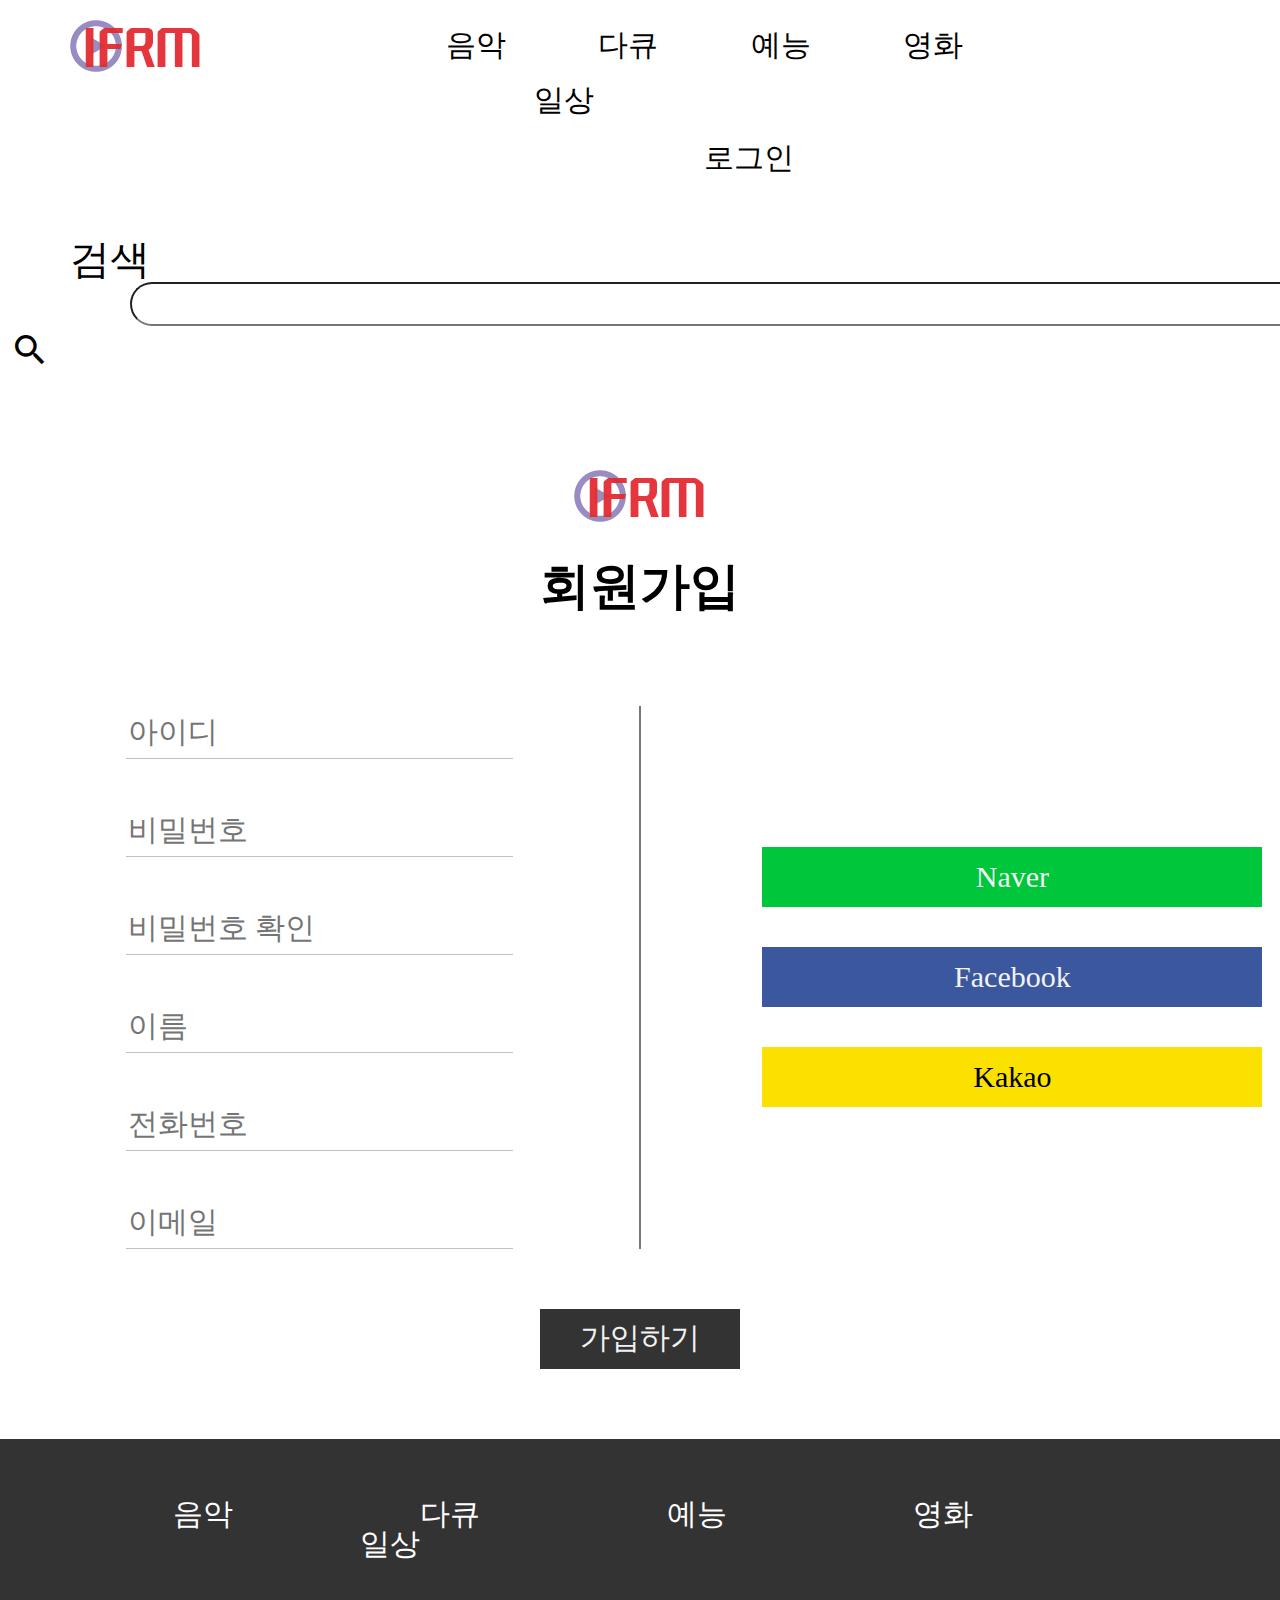
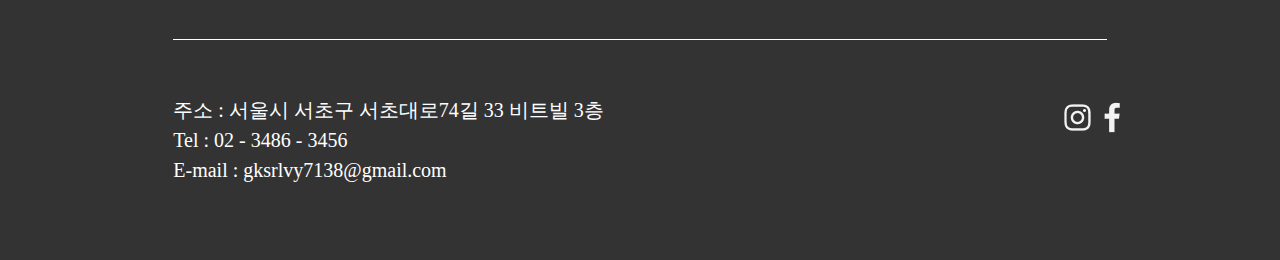
<file: join.html>
<!DOCTYPE html>
<html lang="en">
<head>
    <meta charset="UTF-8">
    <meta http-equiv="X-UA-Compatible" content="IE=edge">
    <meta name="viewport" content="width=device-width, initial-scale=1.0">
    <title>회원가입</title>
    <link href="https://fonts.googleapis.com/icon?family=Material+Icons" rel="stylesheet">
    <script src="https://ajax.googleapis.com/ajax/libs/jquery/3.1.1/jquery.min.js"></script>
    <script src="https://code.jquery.com/jquery-3.6.0.min.js" integrity="sha256-/xUj+3OJU5yExlq6GSYGSHk7tPXikynS7ogEvDej/m4=" crossorigin="anonymous"></script>
    <script src="js/popup.js"></script>
    <link rel="stylesheet" href="css/import.css">
</head>
<body>
    <form id="tableup1" class="popup01">
        <div>
            <div class="logobox">
                <h1><a href="index.html"><img src="img/Logo.png" alt=""></a></h1>
            </div>
            <div class="LPage">
                <h2>IFRM 로그인</h2>
                <ul>
                    <li>
                        <input type="text" placeholder='ID' title="아이디" class="ID">
                    </li>
                    <li>
                        <input type="password" placeholder='Password' title="비밀번호" class="ID">
                    </li>
                    <li class="chkbox" >
                        <input type="checkbox" id="chkId">Save ID
                    </li>
                </ul>    
            </div>
            <div class="btn">
                <ul>
                    <li id="Login"><a href="">Log in</a></li>
                    <li id="Naver"><a href="">Naver</a></li>
                    <li id="Facebook"><a href="">Facebook</a></li>
                    <li id="Kakao"><a href="">Kakao</a></li>
                </ul>    
            </div>
            <div class="submenu">
                <a href="#">아이디 찾기</a><a href="#">비밀번호 찾기</a><a href="join.html">회원가입</a>
            </div>
            <span class="material-icons-outlined">close</span>
        </div>
    </form>
    <header>
        <h1><a href="index.html"><img src="img/Logo.png" alt=""></a></h1>
        <nav>
            <ul class="navList">
                <li><a href="music.html">음악</a></li>
                <li><a href="docu.html">다큐</a></li>
                <li><a href="enter.html">예능</a></li>
                <li><a href="movie.html">영화</a></li>
                <li><a href="vlog.html">일상</a></li>
            </ul>
            <button class="btn01">로그인</button>
        </nav>
        <div>
            <p>검색</p>
            <input class="search" type="text" name="" id=""><span class="material-icons">search</span>
        </div>
    </header>

    <form class="joinSection">
        <h1><img src="img/Logo.png"></h1>
        <div>
            <h2>회원가입</h2>
            <div>
                <div class="inbox">
                    <input type="text" placeholder="아이디">                
                    <input type="text" placeholder="비밀번호">
                    <input type="text" placeholder="비밀번호 확인">
                    <input type="text" placeholder="이름">
                    <input type="text" placeholder="전화번호">
                    <input type="text" placeholder="이메일">
                </div>


                <div class="snsbox">
                    <ul>
                        <li class="naver"><a href="">Naver</a></li>
                        <li class="fb"><a href="">Facebook</a></li>
                        <li class="kakao"><a href=""> Kakao</a></li>
                    </ul>   
                </div>
            </div>
        </div>
        <button type="button">가입하기</button>
    </form>

    <footer>
        <div>
            <ul>
                <li><a href="music.html">음악</a></li>
                <li><a href="docu.html">다큐</a></li>
                <li><a href="enter.html">예능</a></li>
                <li><a href="movie.html">영화</a></li>
                <li><a href="vlog.html">일상</a></li>
            </ul>
        </div>
        <div class="adddiv">
            <address>
                <span>
                    주소 : 서울시 서초구 서초대로74길 33 비트빌 3층
                </span>
                <span>
                    <a href="tel:+0234863456">
                        Tel : 02 - 3486 - 3456
                    </a>
                </span>
                <span>
                    E-mail : gksrlvy7138@gmail.com
                </span>
            </address>
            <div>
                <a href=""><img src="img/instagram.png" alt=""></a>
                <a href=""><img src="img/facebook.png" alt=""></a>
            </div>
        </div>
    </footer>
</html>
</file>
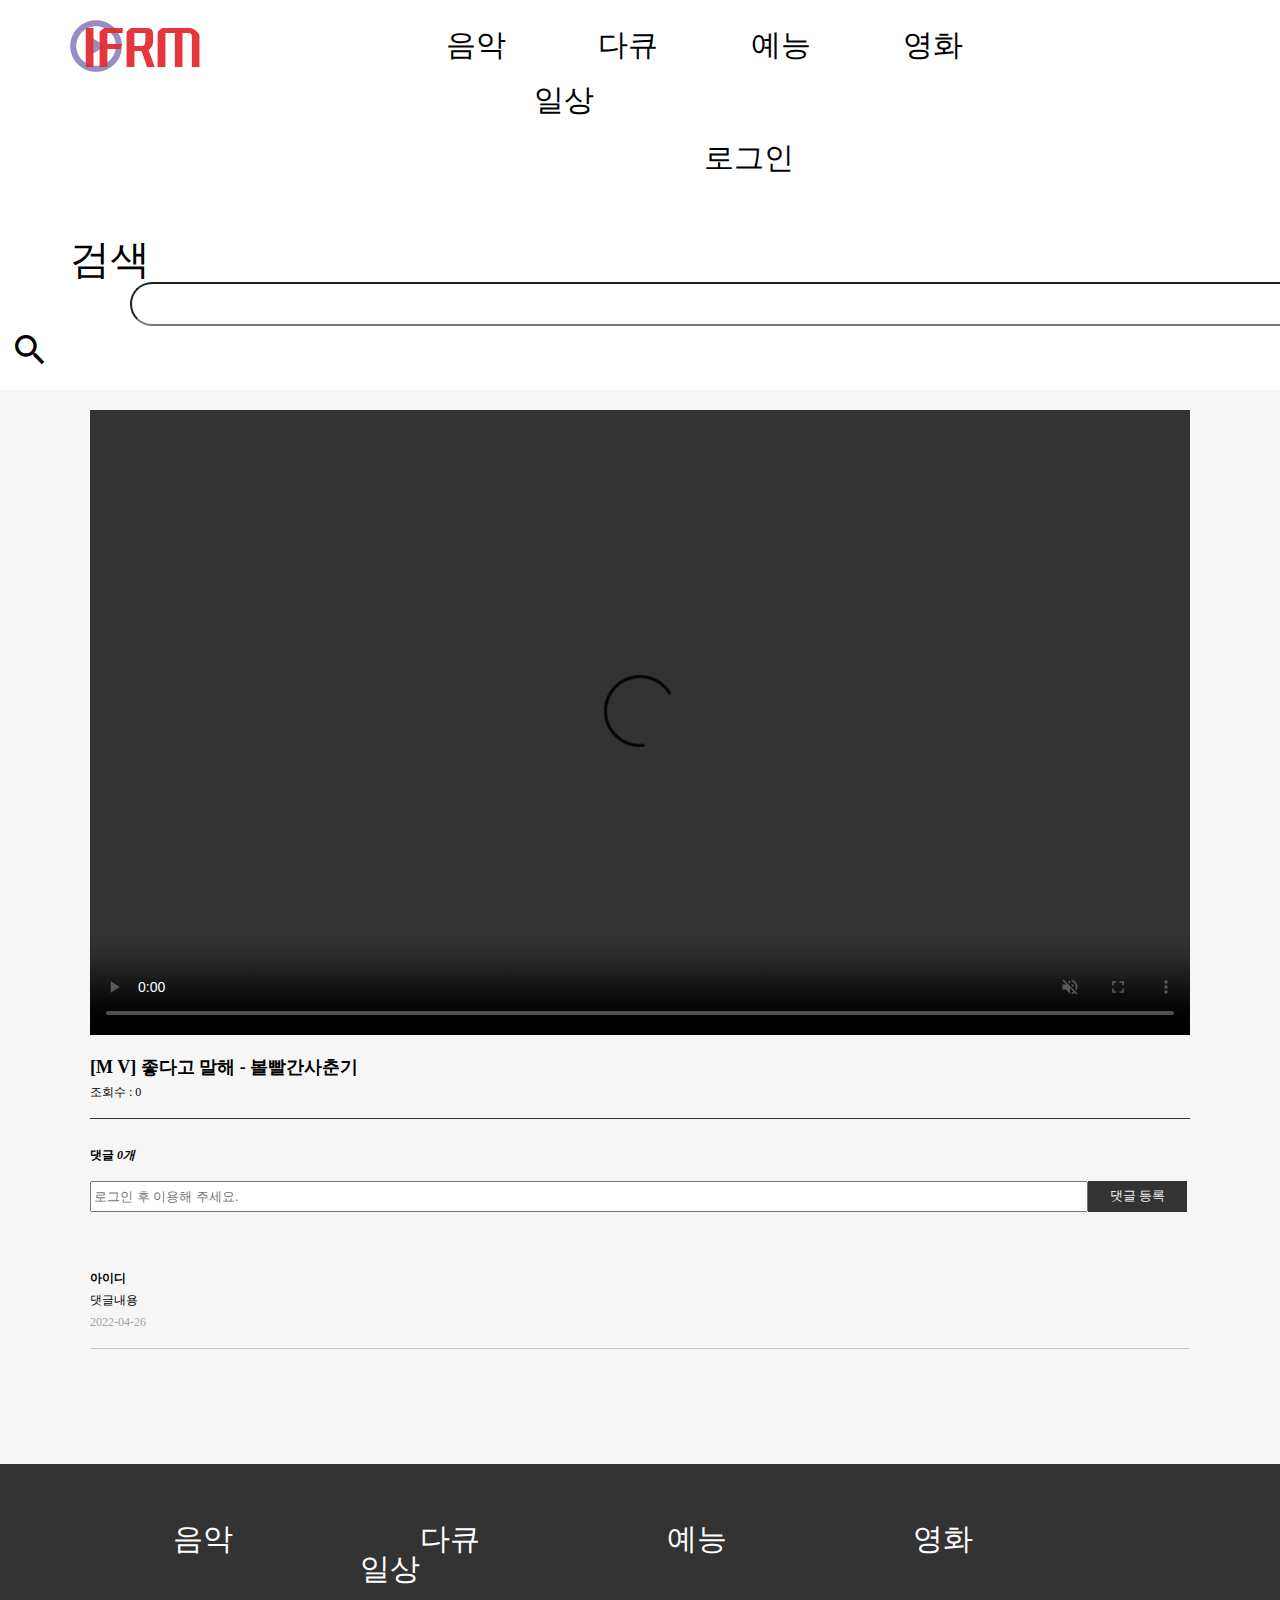
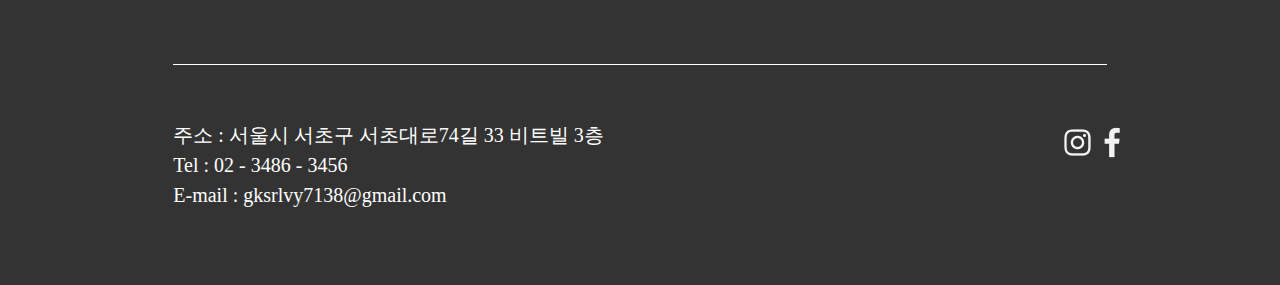
<file: playerPage.html>
<!DOCTYPE html>
<html lang="en">
<head>
    <meta charset="UTF-8">
    <meta http-equiv="X-UA-Compatible" content="IE=edge">
    <meta name="viewport" content="width=device-width, initial-scale=1.0">
    <title>제목</title>
    <link href="https://fonts.googleapis.com/icon?family=Material+Icons" rel="stylesheet">
    <script src="https://ajax.googleapis.com/ajax/libs/jquery/3.1.1/jquery.min.js"></script>
    <script src="https://code.jquery.com/jquery-3.6.0.min.js" integrity="sha256-/xUj+3OJU5yExlq6GSYGSHk7tPXikynS7ogEvDej/m4=" crossorigin="anonymous"></script>
    <script src="js/popup.js"></script>
    <link rel="stylesheet" href="css/import.css">
</head>
<body>
    <form id="tableup1" class="popup01">
        <div>
            <div class="logobox">
                <h1><a href="index.html"><img src="img/Logo.png" alt=""></a></h1>
            </div>
            <div class="LPage">
                <h2>IFRM 로그인</h2>
                <ul>
                    <li>
                        <input type="text" placeholder='ID' title="아이디" class="ID">
                    </li>
                    <li>
                        <input type="password" placeholder='Password' title="비밀번호" class="ID">
                    </li>
                    <li class="chkbox" >
                        <input type="checkbox" id="chkId">Save ID
                    </li>
                </ul>    
            </div>
            <div class="btn">
                <ul>
                    <li id="Login"><a href="">Log in</a></li>
                    <li id="Naver"><a href="">Naver</a></li>
                    <li id="Facebook"><a href="">Facebook</a></li>
                    <li id="Kakao"><a href="">Kakao</a></li>
                </ul>    
            </div>
            <div class="submenu">
                <a href="#">아이디 찾기</a><a href="#">비밀번호 찾기</a><a href="join.html">회원가입</a>
            </div>
            <span class="material-icons-outlined">close</span>
        </div>
    </form>
    <header>
        <h1><a href="index.html"><img src="img/Logo.png" alt=""></a></h1>
        <nav>
            <ul class="navList">
                <li><a href="music.html">음악</a></li>
                <li><a href="docu.html">다큐</a></li>
                <li><a href="enter.html">예능</a></li>
                <li><a href="movie.html">영화</a></li>
                <li><a href="vlog.html">일상</a></li>
            </ul>
            <button class="btn01">로그인</button>
        </nav>
        <div>
            <p>검색</p>
            <input class="search" type="text" name="" id=""><span class="material-icons">search</span>
        </div>
    </header>

    <section class="playSection">
        <h2>playSection</h2>
        <div>
            <video controls autoplay muted loop poster>
                <source src="">
            </video>
        </div>
        <div>
            <h3>[M V] 좋다고 말해 - 볼빨간사춘기</h3>
            <p>조회수 : 0</p>
        </div>

        <form action="">
            <div>
                <h3>댓글 <em>0개</em></h3>
            </div>
            <input type="text" name="" id="" placeholder="로그인 후 이용해 주세요."><button>댓글  등록</button>
            <ul>
                <li>
                    <h4>아이디</h4>
                    <p>댓글내용</p>
                    <time>2022-04-26</time>
                </li>
            </ul>
        </form>
    </section>

    <footer>
        <div>
            <ul>
                <li><a href="music.html">음악</a></li>
                <li><a href="docu.html">다큐</a></li>
                <li><a href="enter.html">예능</a></li>
                <li><a href="movie.html">영화</a></li>
                <li><a href="vlog.html">일상</a></li>
            </ul>
        </div>
        <div class="adddiv">
            <address>
                <span>
                    주소 : 서울시 서초구 서초대로74길 33 비트빌 3층
                </span>
                <span>
                    <a href="tel:+0234863456">
                        Tel : 02 - 3486 - 3456
                    </a>
                </span>
                <span>
                    E-mail : gksrlvy7138@gmail.com
                </span>
            </address>
            <div>
                <a href=""><img src="img/instagram.png" alt=""></a>
                <a href=""><img src="img/facebook.png" alt=""></a>
            </div>
        </div>
    </footer>
</body>
</html>
</file>
<file: css/import.css>
@import url('https://fonts.googleapis.com/icon?family=Material+Icons');
@import url('https://cdn.jsdelivr.net/npm/@fancyapps/ui/dist/fancybox.css');
@import url('reset.css');
@import url('global.css');
@import url('page.css');
</file>
